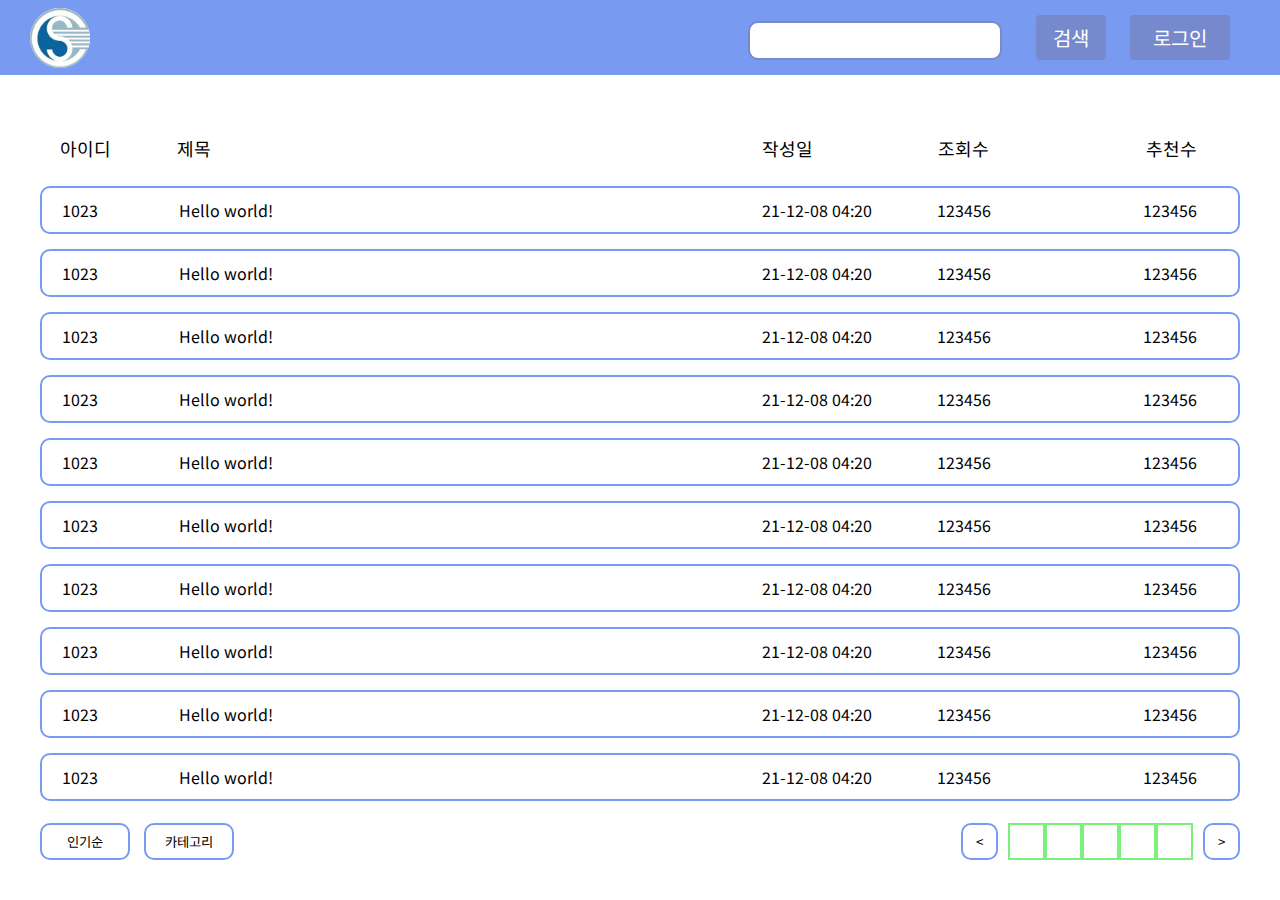
<file: board/board/index.html>
<!DOCTYPE html>
<html lang="en">
<head>
    <meta charset="UTF-8">
    <meta http-equiv="X-UA-Compatible" content="IE=edge">
    <meta name="viewport" content="width=device-width, initial-scale=1.0">
    <title>Document</title>
    <link rel="stylesheet" href="style.css">
</head>
<body>
    <div class="header"> <!--헤더-->
        <div class="logo"><!--로고-->
            <img src="./img/bb963f70a53da7f53e08ae6c28e0f2dd5963a909179a89eb42ad47e202c2281515a57a5b6eb427ae452c38e44f1ff8b76ae7b8a52ae50a9ce7cee9201d676d07d844da82ba298baa50b8326eedfd9ef718efdf.jpg" alt="">
        </div>
        <div class="headerBtn">
            <input type="text" class="searchBar">
            <input class="searchBtn" type="button" value="검색"> <!--검색버튼-->
            <input class="loginBtn" type="button" value="로그인"><!--로그인버튼-->
        </div>
    </div>
    <div class="info"> <!--아이디 제목 등 글자-->
        <p class="id">아이디</p>
        <p class="title">제목</p>
        <p class="date">작성일</p>
        <p class="view">조회수</p>
        <p class="like">추천수</p>
    </div>
    <li class="main"> <!--메인 내용-->
        <ul class="Group">
            <p class="id">1023</p> <!--작성자 아이디-->
            <p class="title">Hello world!</p> <!--제목-->
            <p class="date">21-12-08 04:20</p> <!--작성 시간-->
            <p class="view">123456</p> <!--조회수-->
            <p class="like">123456</p> <!--좋아요수-->
        </ul>
        <ul class="Group">
            <p class="id">1023</p>
            <p class="title">Hello world!</p>
            <p class="date">21-12-08 04:20</p>
            <p class="view">123456</p>
            <p class="like">123456</p>
        </ul>
        <ul class="Group">
            <p class="id">1023</p>
            <p class="title">Hello world!</p>
            <p class="date">21-12-08 04:20</p>
            <p class="view">123456</p>
            <p class="like">123456</p>
        </ul>
        <ul class="Group">
            <p class="id">1023</p>
            <p class="title">Hello world!</p>
            <p class="date">21-12-08 04:20</p>
            <p class="view">123456</p>
            <p class="like">123456</p>
        </ul>
        <ul class="Group">
            <p class="id">1023</p>
            <p class="title">Hello world!</p>
            <p class="date">21-12-08 04:20</p>
            <p class="view">123456</p>
            <p class="like">123456</p>
        </ul>
        <ul class="Group">
            <p class="id">1023</p>
            <p class="title">Hello world!</p>
            <p class="date">21-12-08 04:20</p>
            <p class="view">123456</p>
            <p class="like">123456</p>
        </ul>
        <ul class="Group">
            <p class="id">1023</p>
            <p class="title">Hello world!</p>
            <p class="date">21-12-08 04:20</p>
            <p class="view">123456</p>
            <p class="like">123456</p>
        </ul>
        <ul class="Group">
            <p class="id">1023</p>
            <p class="title">Hello world!</p>
            <p class="date">21-12-08 04:20</p>
            <p class="view">123456</p>
            <p class="like">123456</p>
        </ul>
        <ul class="Group">
            <p class="id">1023</p>
            <p class="title">Hello world!</p>
            <p class="date">21-12-08 04:20</p>
            <p class="view">123456</p>
            <p class="like">123456</p>
        </ul>
        <ul class="Group">
            <p class="id">1023</p>
            <p class="title">Hello world!</p>
            <p class="date">21-12-08 04:20</p>
            <p class="view">123456</p>
            <p class="like">123456</p>
        </ul>
    </li>
    <div class="controllerBtn"> <!--컨트롤 버튼들-->
        <div>
            <input class="famousBtn" type="button" value="인기순"> <!--인기순으로 정렬-->
            <input class="categoryBtn" type="button" value="카테고리"> <!--카테고리별로 정렬-->
        </div>
        <div class="rectangle">
            <input type="button" value="<"> <!--이전페이지-->
            <input type="button" value="">
            <input type="button" value="">
            <input type="button" value="">
            <input type="button" value="">
            <input type="button" value="">
            <input type="button" value=">"> <!--다음페이지-->
        </div>
    </div>
</body>
</html>
</file>
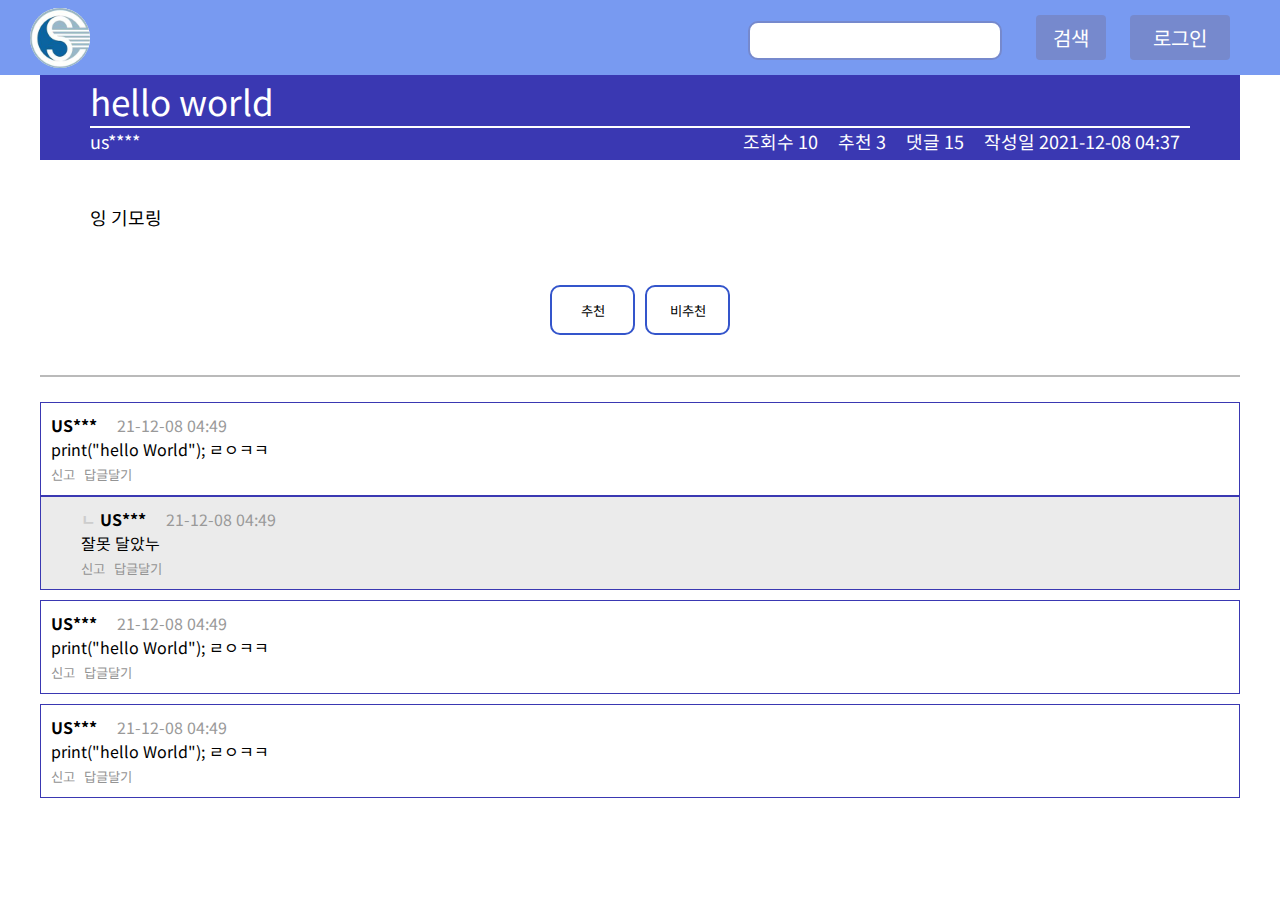
<file: board/board/eachStory/eachStory.html>
<!DOCTYPE html>
<html lang="en">
<head>
    <meta charset="UTF-8">
    <meta http-equiv="X-UA-Compatible" content="IE=edge">
    <meta name="viewport" content="width=device-width, initial-scale=1.0">
    <title>Document</title>
    <link rel="stylesheet" href="eachStory.css">
</head>
<body>
    <div class="header"> <!--헤더-->
        <div class="logo"><!--로고 -->
            <img src="../img/bb963f70a53da7f53e08ae6c28e0f2dd5963a909179a89eb42ad47e202c2281515a57a5b6eb427ae452c38e44f1ff8b76ae7b8a52ae50a9ce7cee9201d676d07d844da82ba298baa50b8326eedfd9ef718efdf.jpg" alt="">
        </div> 
        <div class="headerBtn">
            <input type="text" class="searchBar">
            <input class="searchBtn" type="button" value="검색"> <!--검색버튼-->
            <input class="loginBtn" type="button" value="로그인"> <!--로그인 버튼-->
        </div>
    </div>
    <div class="descriptionArea"> <!--제목과 작성자 작성시간 표시되는곳-->
        <div class="descriptionTitle"> <!--제목-->
            <p>hello world</p> 
        </div>
        <div class="descriptionInfoArea"> <!--작성자 정보-->
            <div class="descriptionId"> <!--장성자 아이디-->
                us****
            </div>
            <div class="descriptionInfomation"> <!--조회수 추천수등 -->
                <p>조회수 10</p>
                <p>추천 3</p>
                <p>댓글 15</p>
                <p>작성일 2021-12-08 04:37</p>
            </div>
        </div>
        <div class="description"> <!--메인 내용-->
            <p>
                잉 기모링
            </p>
            <div class="descriptionBtn">
                <input class="likeBtn" type="button" value="추천"> <!--추천 버튼-->
                <input class="hateBtn" type="button" value="비추천"> <!--비추천 버튼-->
            </div>
        </div>
        <div class="replyArea"> <!--댓글영역-->
            <div class="replyBox"> <!--댓글 테두리-->
                <div class="replyInfo"><!--댓글 작성자 정보-->
                    <p class="id"> <!--댓글 작성자 아이디-->
                        US***
                    </p>
                    <p class="date"> <!--댓글 작성일-->
                        21-12-08 04:49
                    </p>
                </div>
                <div class="replyText"> <!--댓글 내용-->
                    print("hello World"); ㄹㅇㅋㅋ
                </div>
                <div class="otherBtn"> <!--신고 답글달기버튼-->
                    <input type="button" href="#" class="report" value="신고"> <!--신고버튼-->
                    <input type="button" href="#" class="ref-replyBtn" value="답글달기"> <!--대댓글버튼-->
                </div>
            </div>
            <div class="refReply"> <!--대댓글-->
                <div class="replyInfo">
                    <p class="id">
                       <span>ㄴ</span> US***
                    </p>
                    <p class="date">
                        21-12-08 04:49
                    </p>
                </div>
                <div class="replyText">
                    잘못 달았누
                </div>
                <div class="otherBtn">
                    <input type="button" href="#" class="reportBtn" value="신고">
                    <input type="button" href="#" class="ref-replyBtn" value="답글달기">
                </div>
            </div>
            <div class="replyBox">
                <div class="replyInfo">
                    <p class="id">
                        US***
                    </p>
                    <p class="date">
                        21-12-08 04:49
                    </p>
                </div>
                <div class="replyText">
                    print("hello World"); ㄹㅇㅋㅋ
                </div>
                <div class="otherBtn">
                    <input type="button" href="#" class="report" value="신고">
                    <input type="button" href="#" class="ref-replyBtn" value="답글달기">
                </div>
            </div>
            <div class="replyBox">
                <div class="replyInfo">
                    <p class="id">
                        US***
                    </p>
                    <p class="date">
                        21-12-08 04:49
                    </p>
                </div>
                <div class="replyText">
                    print("hello World"); ㄹㅇㅋㅋ
                </div>
                <div class="otherBtn">
                    <input type="button" href="#" class="report" value="신고">
                    <input type="button" href="#" class="ref-replyBtn" value="답글달기">
                </div>
            </div>
        </div>
    </div>
</body>
</html>
</file>
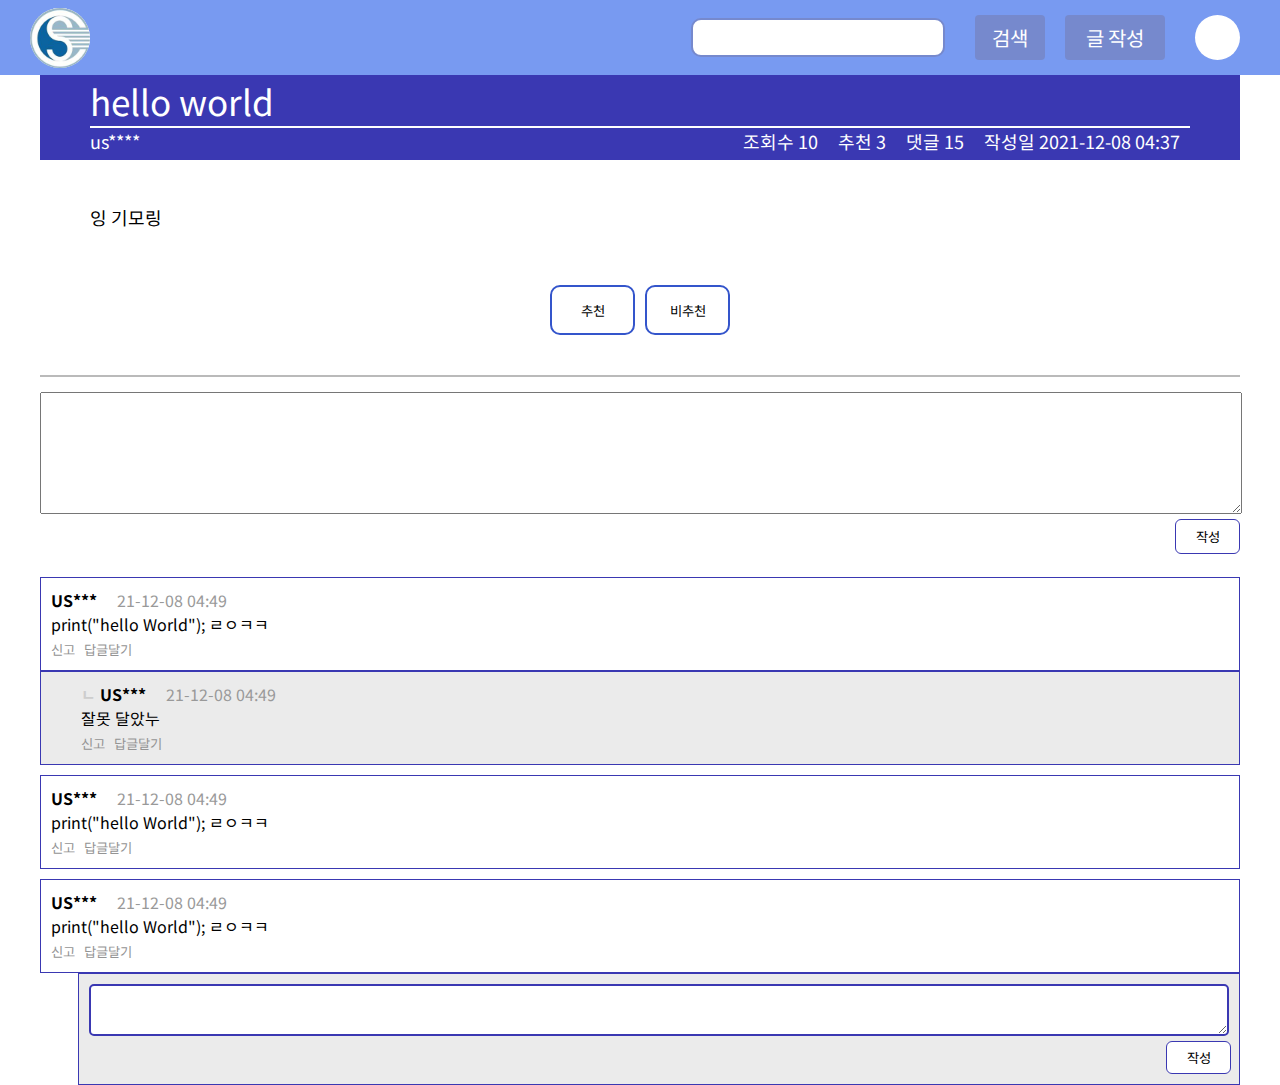
<file: board/board/loginedEachStory/loginedeachStory.html>
<!DOCTYPE html>
<html lang="en">
<head>
    <meta charset="UTF-8">
    <meta http-equiv="X-UA-Compatible" content="IE=edge">
    <meta name="viewport" content="width=device-width, initial-scale=1.0">
    <title>Document</title>
    <link rel="stylesheet" href="loginedeachStory.css">
</head>
<body>
    <!--헤더-->
    <div class="header"> 
        <div class="logo"><!--로고자리-->
            <img src="../img/bb963f70a53da7f53e08ae6c28e0f2dd5963a909179a89eb42ad47e202c2281515a57a5b6eb427ae452c38e44f1ff8b76ae7b8a52ae50a9ce7cee9201d676d07d844da82ba298baa50b8326eedfd9ef718efdf.jpg" alt="">
        </div>
        <div class="headerBtn">
            <input type="text" class="searchBar">
            <input class="searchBtn" type="button" value="검색"> <!--검색버튼-->
            <input class="loginBtn" type="button" value="글 작성"> <!--글작성 버튼-->
            <div class="vector"></div> <!--프로필사진-->
        </div>
    </div>
        <!--헤더end-->
    <div class="descriptionArea"> <!--제목과 작성자 작성시간 표시되는곳-->
        <div class="descriptionTitle"> <!--제목-->
            <p>hello world</p> 
        </div>
        <div class="descriptionInfoArea"> <!--작성자 정보-->
            <div class="descriptionId"> <!--장성자 아이디-->
                us****
            </div>
            <div class="descriptionInfomation"> <!--조회수 추천수등 -->
                <p>조회수 10</p>
                <p>추천 3</p>
                <p>댓글 15</p>
                <p>작성일 2021-12-08 04:37</p>
            </div>
        </div>
        <div class="description"> <!--메인 내용-->
            <p>
                잉 기모링
            </p>
            <div class="descriptionBtn">
                <input class="likeBtn" type="button" value="추천"> <!--추천 버튼-->
                <input class="hateBtn" type="button" value="비추천"> <!--비추천 버튼-->
            </div>
        </div>

        <!--댓글작성영역-->
        <div class="writeReply">
            <textarea ></textarea> <!--댓글 작성할내용-->
            <input type="button" value="작성"> <!--댓글 작성버튼-->
        </div>


        <!--댓글영역-->
        <div class="replyArea"> 
            <div class="replyBox"> <!--댓글 테두리-->
                <div class="replyInfo"><!--댓글 작성자 정보-->
                    <p class="id"> <!--댓글 작성자 아이디-->
                        US***
                    </p>
                    <p class="date"> <!--댓글 작성일-->
                        21-12-08 04:49
                    </p>
                </div>
                <div class="replyText"> <!--댓글 내용-->
                    print("hello World"); ㄹㅇㅋㅋ
                </div>
                <div class="otherBtn"> <!--신고 답글달기버튼-->
                    <input type="button" href="#" class="report" value="신고"> <!--신고버튼-->
                    <input type="button" href="#" class="ref-replyBtn" value="답글달기"> <!--대댓글버튼-->
                </div>
            </div>
            <div class="refReply"> <!--대댓글-->
                <div class="replyInfo">
                    <p class="id">
                       <span>ㄴ</span> US***
                    </p>
                    <p class="date">
                        21-12-08 04:49
                    </p>
                </div>
                <div class="replyText">
                    잘못 달았누
                </div>
                <div class="otherBtn">
                    <input type="button" href="#" class="reportBtn" value="신고">
                    <input type="button" href="#" class="ref-replyBtn" value="답글달기">
                </div>
            </div>
            <div class="replyBox">
                <div class="replyInfo">
                    <p class="id">
                        US***
                    </p>
                    <p class="date">
                        21-12-08 04:49
                    </p>
                </div>
                <div class="replyText">
                    print("hello World"); ㄹㅇㅋㅋ
                </div>
                <div class="otherBtn">
                    <input type="button" href="#" class="report" value="신고">
                    <input type="button" href="#" class="ref-replyBtn" value="답글달기">
                </div>
            </div>
            <div class="replyBox">
                <div class="replyInfo">
                    <p class="id">
                        US***
                    </p>
                    <p class="date">
                        21-12-08 04:49
                    </p>
                </div>
                <div class="replyText">
                    print("hello World"); ㄹㅇㅋㅋ
                </div>
                <div class="otherBtn">
                    <input type="button" href="#" class="report" value="신고">
                    <input type="button" href="#" class="ref-replyBtn" value="답글달기">
                </div>
            </div>
            <div class="writeRefreply">
                <textarea ></textarea>
                <input type="button" value="작성">
            </div>
        </div>
    </div>
</body>
</html>
</file>
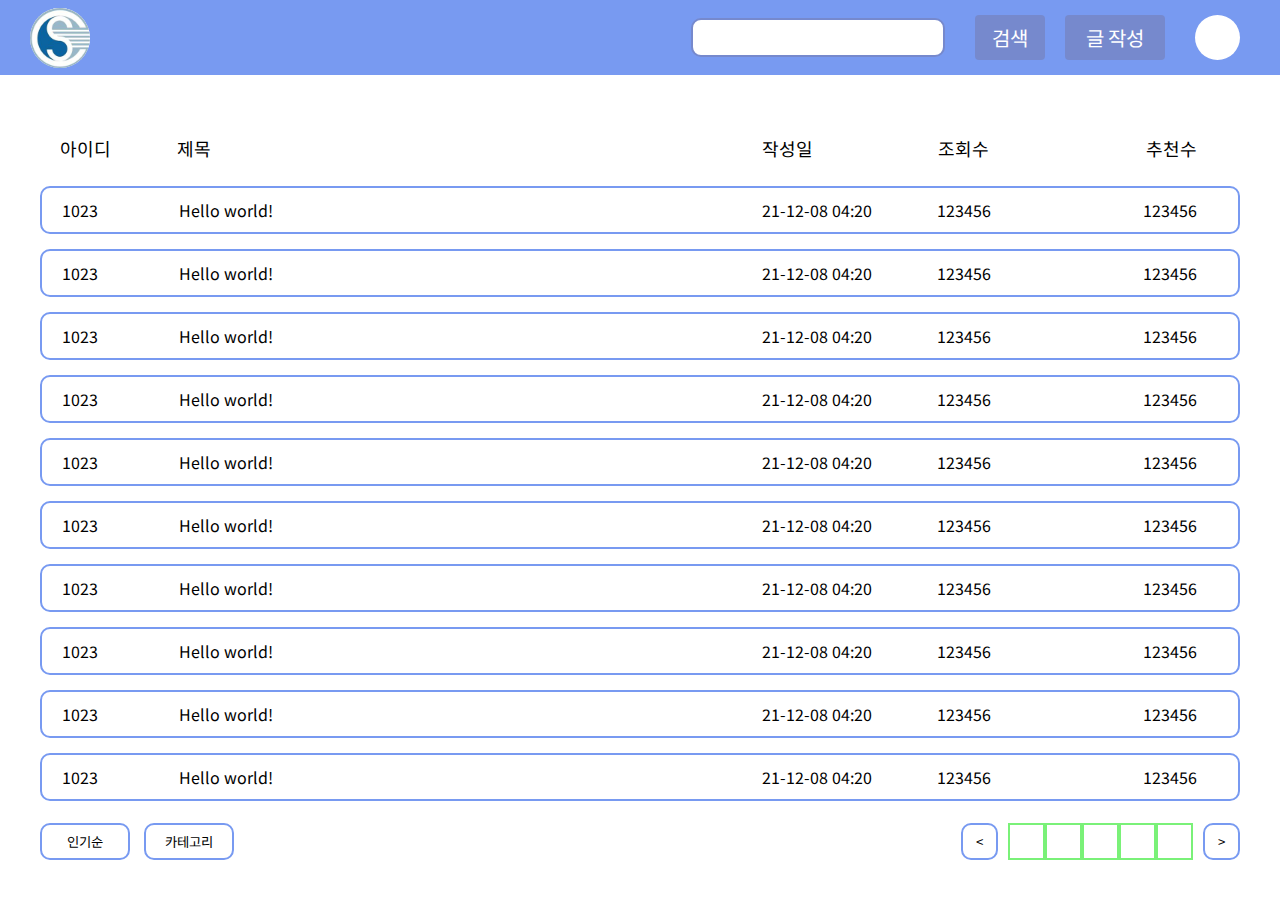
<file: board/board/loginedMainPage/loginedMainPage.html>
<!DOCTYPE html>
<html lang="en">
<head>
    <meta charset="UTF-8">
    <meta http-equiv="X-UA-Compatible" content="IE=edge">
    <meta name="viewport" content="width=device-width, initial-scale=1.0">
    <title>Document</title>
    <link rel="stylesheet" href="loginedMainPage.css">
</head>
<body>
    <!--헤더-->
    <div class="header"> <!--헤더-->
        <div class="logo">
            <img src="../img/bb963f70a53da7f53e08ae6c28e0f2dd5963a909179a89eb42ad47e202c2281515a57a5b6eb427ae452c38e44f1ff8b76ae7b8a52ae50a9ce7cee9201d676d07d844da82ba298baa50b8326eedfd9ef718efdf.jpg" alt="">
        </div><!--로고자리-->
        <div class="headerBtn">
            <input type="text" class="searchBar">
            <input class="searchBtn" type="button" value="검색"> <!--검색버튼-->
            <input class="loginBtn" type="button" value="글 작성"><!--글작성 버튼-->
            <div class="vector"></div> <!--프로필사진-->
        </div>
    </div>
        <!--헤더end-->

        <!--아이디 제목 등 글자-->
        <div class="info"> 
            <p class="id">아이디</p>
            <p class="title">제목</p>
            <p class="date">작성일</p>
            <p class="view">조회수</p>
            <p class="like">추천수</p>
        </div>

        <!--메인 내용-->
        <li class="main"> 
            <ul class="Group">
                <p class="id">1023</p> <!--작성자 아이디-->
                <p class="title">Hello world!</p> <!--제목-->
                <p class="date">21-12-08 04:20</p> <!--작성 시간-->
                <p class="view">123456</p> <!--조회수-->
                <p class="like">123456</p> <!--좋아요수-->
            </ul>
            <ul class="Group">
                <p class="id">1023</p>
                <p class="title">Hello world!</p>
                <p class="date">21-12-08 04:20</p>
                <p class="view">123456</p>
                <p class="like">123456</p>
            </ul>
            <ul class="Group">
                <p class="id">1023</p>
                <p class="title">Hello world!</p>
                <p class="date">21-12-08 04:20</p>
                <p class="view">123456</p>
                <p class="like">123456</p>
            </ul>
            <ul class="Group">
                <p class="id">1023</p>
                <p class="title">Hello world!</p>
                <p class="date">21-12-08 04:20</p>
                <p class="view">123456</p>
                <p class="like">123456</p>
            </ul>
            <ul class="Group">
                <p class="id">1023</p>
                <p class="title">Hello world!</p>
                <p class="date">21-12-08 04:20</p>
                <p class="view">123456</p>
                <p class="like">123456</p>
            </ul>
            <ul class="Group">
                <p class="id">1023</p>
                <p class="title">Hello world!</p>
                <p class="date">21-12-08 04:20</p>
                <p class="view">123456</p>
                <p class="like">123456</p>
            </ul>
            <ul class="Group">
                <p class="id">1023</p>
                <p class="title">Hello world!</p>
                <p class="date">21-12-08 04:20</p>
                <p class="view">123456</p>
                <p class="like">123456</p>
            </ul>
            <ul class="Group">
                <p class="id">1023</p>
                <p class="title">Hello world!</p>
                <p class="date">21-12-08 04:20</p>
                <p class="view">123456</p>
                <p class="like">123456</p>
            </ul>
            <ul class="Group">
                <p class="id">1023</p>
                <p class="title">Hello world!</p>
                <p class="date">21-12-08 04:20</p>
                <p class="view">123456</p>
                <p class="like">123456</p>
            </ul>
            <ul class="Group">
                <p class="id">1023</p>
                <p class="title">Hello world!</p>
                <p class="date">21-12-08 04:20</p>
                <p class="view">123456</p>
                <p class="like">123456</p>
            </ul>
        </li>
        <!--메인 end-->

        <!--컨트롤 버튼들-->
        <div class="controllerBtn"> 
            <div>
                <input class="famousBtn" type="button" value="인기순"> <!--인기순으로 정렬-->
                <input class="categoryBtn" type="button" value="카테고리"> <!--카테고리별로 정렬-->
            </div>
            <div class="rectangle">
                <input type="button" value="<"> <!--이전페이지-->
                <input type="button" value="">
                <input type="button" value="">
                <input type="button" value="">
                <input type="button" value="">
                <input type="button" value="">
                <input type="button" value=">"> <!--다음페이지-->
            </div>
        </div>
        <!--컨트롤 버튼  end-->
</body>
</html>
</file>
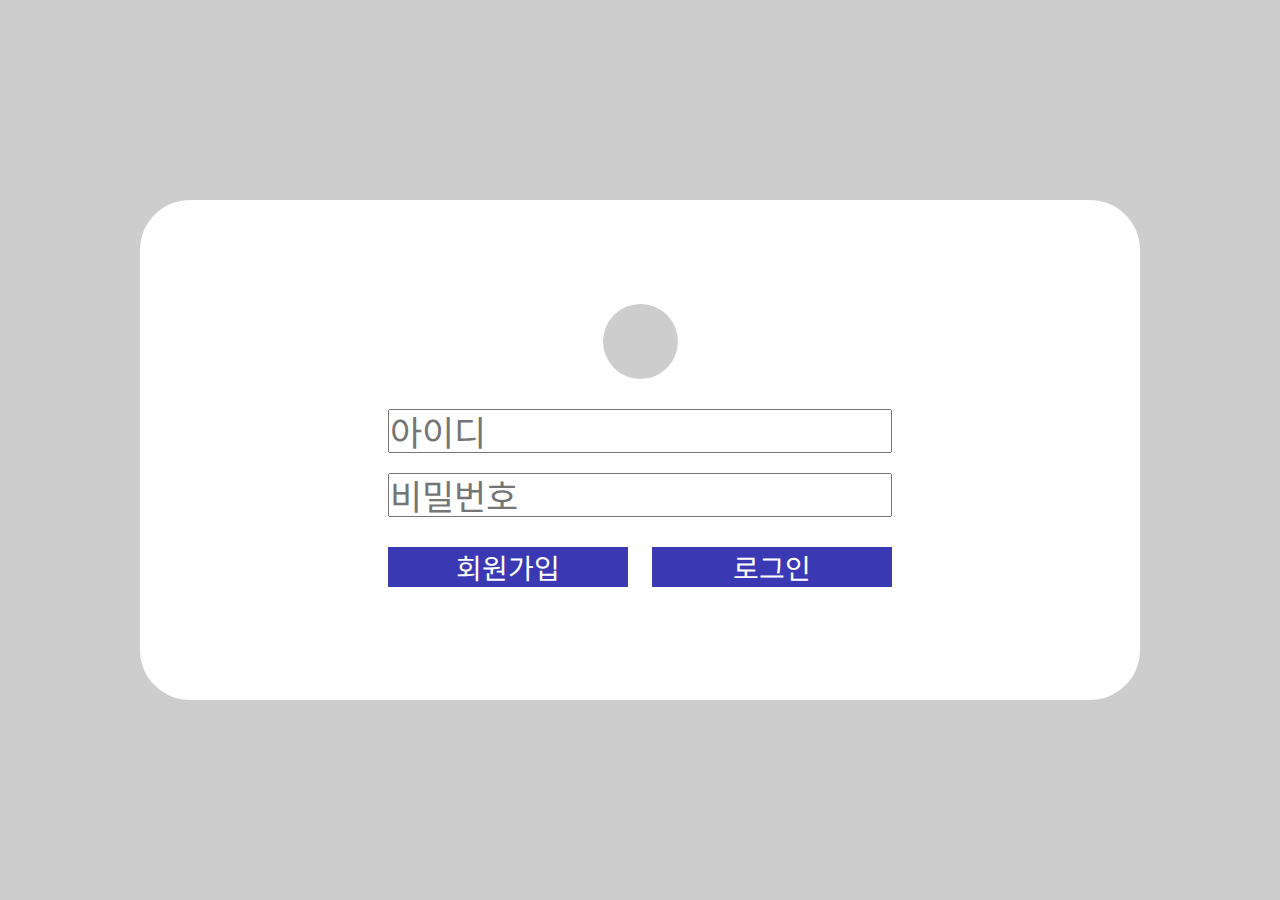
<file: board/board/loginPage/login.html>
<!DOCTYPE html>
<html lang="en">
<head>
    <meta charset="UTF-8">
    <meta http-equiv="X-UA-Compatible" content="IE=edge">
    <meta name="viewport" content="width=device-width, initial-scale=1.0">
    <title>Document</title>
    <link rel="stylesheet" href="login.css">
</head>
<body>
    <div class="login"> 
        <div class="logo"></div> <!--로고자리-->
        <div class="id">
            <input type="text" placeholder="아이디"> <!--아이디-->
        </div>
        <div class="password">
            <input type="password" placeholder="비밀번호"> <!--비밀번호-->
        </div>
        <div class="controlBtn">
            <input type="button" value="회원가입"> <!--회원가입 버튼-->
            <input type="button" value="로그인"> <!--로그인 버튼-->
        </div>
    </div>
</body>
</html>
</file>
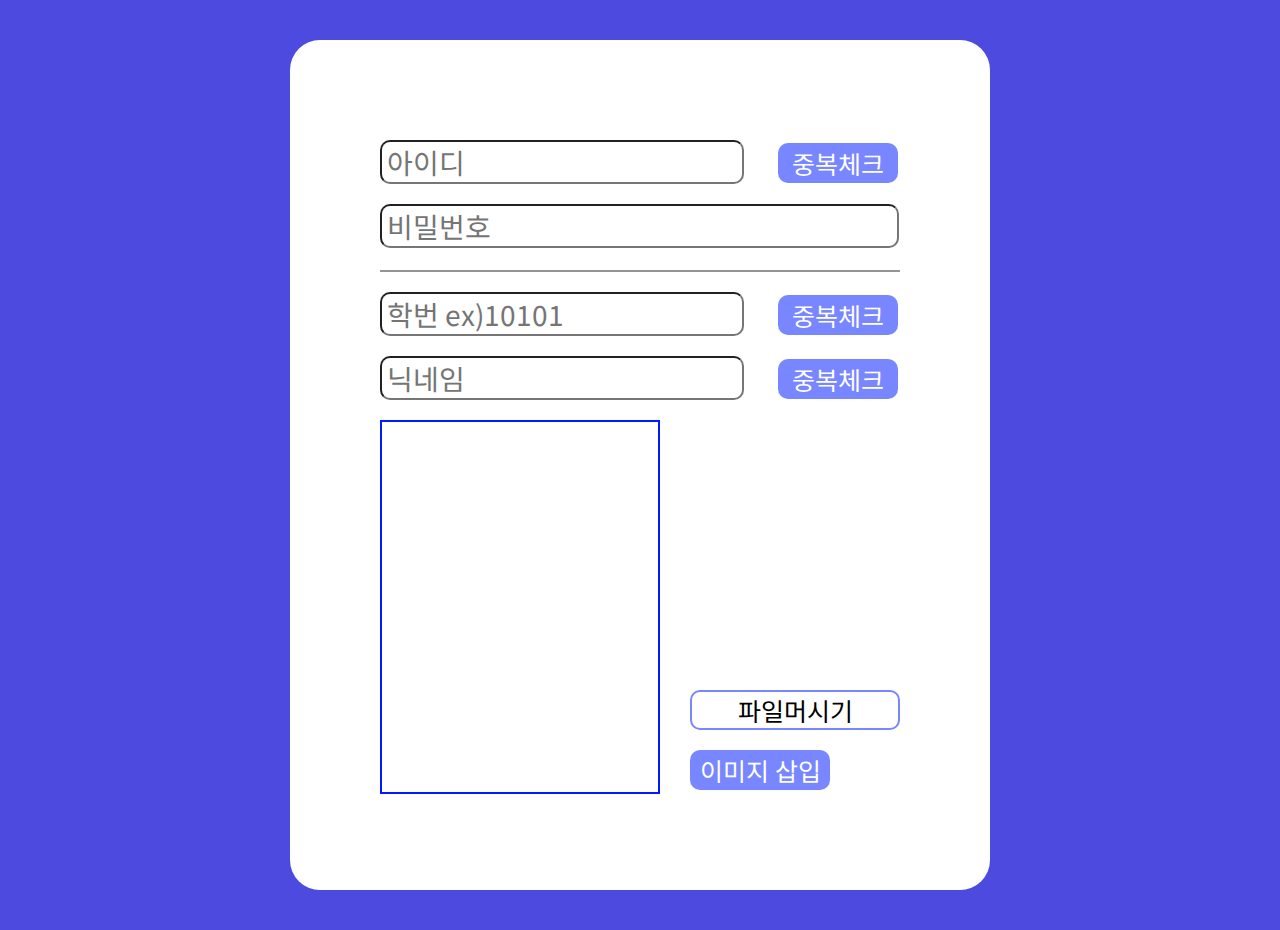
<file: board/board/sing-upPage/sign-up.html>
<!DOCTYPE html>
<html lang="en">
<head>
    <meta charset="UTF-8">
    <meta http-equiv="X-UA-Compatible" content="IE=edge">
    <meta name="viewport" content="width=device-width, initial-scale=1.0">
    <title>Document</title>
    <link rel="stylesheet" href="sign-up.css">
</head>
<body>
    <div class="main">
        <div class="info">
            <div class="id"><!--아이디-->
                <input type="text" placeholder="아이디">
                <input type="button" class="duplicate" value="중복체크"> <!--중복체크 버튼-->
            </div>
            <div class="password"> <!--비밀번호-->
                <input type="password" placeholder="비밀번호">
            </div>
        </div>
        <div class="otherInfo">
            <input type="text" placeholder="학번 ex)10101"> <!--학번이름 입력창-->
            <input type="button" class="duplicate" value="중복체크">
            <input type="text" placeholder="닉네임"> <!--닉네임 입력창-->
            <input type="button" class="duplicate" value="중복체크">
        </div>
        <div class="imgArea">
            <div class="connImg"> <!--삽인된 이미지 확인창?-->

            </div>
            <div class="controlBtn">
                <input type="button" value="파일머시기"> <!--파일머시기?-->
                <input type="button" value="이미지 삽입"> <!--이미지 삽입 버튼-->
            </div>
        </div>
    </div>
</body>
</html>
</file>
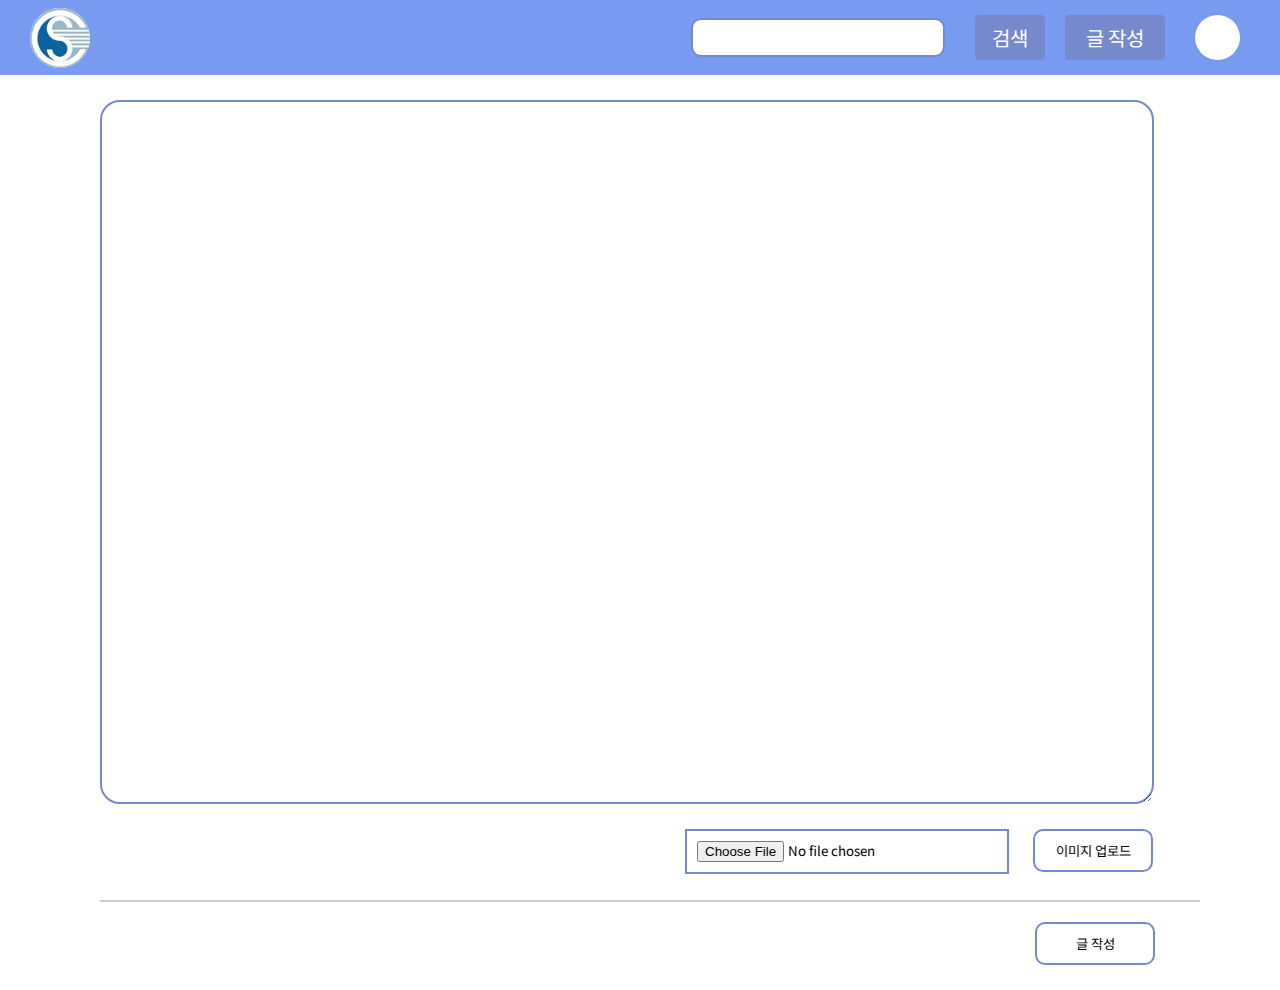
<file: board/board/writePost/writePost.html>
<!DOCTYPE html>
<html lang="en">
<head>
    <meta charset="UTF-8">
    <meta http-equiv="X-UA-Compatible" content="IE=edge">
    <meta name="viewport" content="width=device-width, initial-scale=1.0">
    <title>Document</title>
    <link rel="stylesheet" href="writePost.css">
</head>
<body>
    <!--헤더-->
    <div class="header"> <!--헤더-->
        <div class="logo"><!--로고-->
            <img src="../img/bb963f70a53da7f53e08ae6c28e0f2dd5963a909179a89eb42ad47e202c2281515a57a5b6eb427ae452c38e44f1ff8b76ae7b8a52ae50a9ce7cee9201d676d07d844da82ba298baa50b8326eedfd9ef718efdf.jpg" alt="">
        </div>
        <div class="headerBtn">
            <input type="text" class="searchBar">
            <input class="searchBtn" type="button" value="검색"> <!--검색버튼-->
            <input class="loginBtn" type="button" value="글 작성"><!--글작성 버튼-->
            <div class="vector"></div> <!--프로필사진-->
        </div>
    </div>
    <!--헤더end-->

    <!--메인영역-->
    <div class="main">
        <div class="post"> <!--작성할게시글 영역-->
            <textarea></textarea>
            <input type="file" placeholder="이미지 업로드 인풋창">
            <input type="button" value="이미지 업로드"> <!--업로드버튼-->
        </div>
        <input class="writeBtn" type="button" value="글 작성">
    </div>
    <!--메인end-->
</body>
</html>
</file>
<file: board/board/style.css>
@import url("https://fonts.googleapis.com/css2?family=Noto+Sans+KR:wght@300&display=swap");
* {
  margin: 0;
  padding: 0;
  font-family: "Noto Sans KR", sans-serif;
}
.header {
  width: 100%;
  height: 75px;
  background-color: #789af1;
  display: flex;
  align-items: center;
  justify-content: space-between;
}
.logo {
  width: 60px;
  height: 60px;
  border-radius: 50%;
  background-color: white;
  margin-left: 30px;
}
.logo img {
  width: 60px;
  height: 60px;
  border-radius: 50%;
}
.searchBar {
  width: 250px;
  height: 35px;
  border-radius: 10px;
  border: 2px solid #7689cd;
  margin-right: 30px;
}
.searchBtn {
  width: 70px;
  height: 45px;
  border: 0;
  border-radius: 4px;
  background-color: #7689cd;
  color: white;
  font-size: 20px;
  margin-right: 20px;
}
.loginBtn {
  width: 100px;
  height: 45px;
  border: 0;
  border-radius: 4px;
  background-color: #7689cd;
  color: white;
  font-size: 20px;
  margin-right: 50px;
}
.headerBtn input:hover {
  cursor: pointer;
}
.info {
  display: flex;
  width: 1180px;
  margin: 50px auto 10px;
  font-size: 18px;
  justify-content: space-between;
  padding: 10px;
}
.id {
  width: 10%;
  margin-left: 10px;
}
.title {
  width: 50%;
}
.date {
  width: 15%;
}
.view {
  width: 15%;
}
.like {
  width: 10%;
  text-align: center;
}
.main {
  width: 1200px;
  margin: 10px auto;
  list-style: none;
}
.Group {
  display: flex;
  justify-content: space-between;
  border: 2px solid #789af1;
  border-radius: 10px;
  padding: 10px;
  margin: 15px 0;
}
.controllerBtn {
  width: 1200px;
  margin: 10px auto;
  display: flex;
  align-items: center;
  justify-content: space-between;
}
.controllerBtn input:hover {
  cursor: pointer;
}
.famousBtn {
  width: 90px;
  height: 37px;
  border: 2px solid #789af1;
  background-color: white;
  border-radius: 10px;
}
.categoryBtn {
  margin-left: 10px;
  width: 90px;
  height: 37px;
  border: 2px solid #789af1;
  background-color: white;
  border-radius: 10px;
}
.rectangle {
  height: 50px;
  display: flex;
  align-items: center;
}
.rectangle input {
  width: 37px;
  height: 37px;
  background-color: white;
  border: 2px solid #7af178;
}
.rectangle input:first-child {
  border: 2px solid #789af1;
  background-color: white;
  border-radius: 10px;
  margin-right: 10px;
}
.rectangle input:last-child {
  border: 2px solid #789af1;
  background-color: white;
  border-radius: 10px;
  margin-left: 10px;
}
</file>
<file: board/board/eachStory/eachStory.css>
@import url("https://fonts.googleapis.com/css2?family=Noto+Sans+KR:wght@300&display=swap");
* {
  margin: 0;
  padding: 0;
  font-family: "Noto Sans KR", sans-serif;
}
.header {
  width: 100%;
  height: 75px;
  background-color: #789af1;
  display: flex;
  align-items: center;
  justify-content: space-between;
}
.logo {
  width: 60px;
  height: 60px;
  border-radius: 50%;
  background-color: white;
  margin-left: 30px;
}
.logo img {
  width: 60px;
  height: 60px;
  border-radius: 50%;
}
.searchBar {
  width: 250px;
  height: 35px;
  border-radius: 10px;
  border: 2px solid #7689cd;
  margin-right: 30px;
}
.searchBtn {
  width: 70px;
  height: 45px;
  border: 0;
  border-radius: 4px;
  background-color: #7689cd;
  color: white;
  font-size: 20px;
  margin-right: 20px;
}
.loginBtn {
  width: 100px;
  height: 45px;
  border: 0;
  border-radius: 4px;
  background-color: #7689cd;
  color: white;
  font-size: 20px;
  margin-right: 50px;
}
.headerBtn input:hover {
  cursor: pointer;
}
.descriptionArea {
  width: 1200px;
  height: 85px;
  margin: 0 auto;
  background-color: #3a38b2;
}
.descriptionTitle {
  width: 1100px;
  margin: 0 auto;
  color: white;
  font-size: 35px;
  border-bottom: 2px solid white;
}
.descriptionInfoArea {
  width: 1100px;
  margin: 0 auto;
  color: white;
  font-size: 18px;
  display: flex;
  justify-content: space-between;
}
.descriptionInfomation {
  display: flex;
}
.descriptionInfomation p {
  margin: 0 10px;
}
.description p {
  padding: 50px;
  font-size: 18px;
}
.descriptionBtn {
  display: flex;
  justify-content: center;
  border-bottom: 2px solid rgba(128, 128, 128, 0.541);
}
.descriptionBtn input {
  width: 85px;
  height: 50px;
  background-color: white;
  border: 2px solid #3455cb;
  border-radius: 10px;
  margin: 5px;
  margin-bottom: 40px;
}
.descriptionBtn input:hover {
  cursor: pointer;
}
.replyBox {
  display: flex;
  flex-direction: column;
  padding: 10px;
  border: 1px solid #3a38b2;
  margin-top: 10px;
}
.replyBox:first-child {
  margin-top: 25px;
}
.replyInfo {
  display: flex;
}
.id {
  font-weight: bold;
  margin-right: 20px;
}
.date {
  color: #999999;
}
.otherBtn input {
  border: 0;
  color: #949494;
  background-color: rgba(0, 0, 0, 0);
  margin-right: 5px;
}
.otherBtn input:hover {
  cursor: pointer;
}
.refReply {
  background-color: #ebebeb;
  border: 1px solid #3a38b2;
  padding: 10px;
  padding-left: 40px;
}
.replyInfo span {
  color: #cdcdcd;
}
</file>
<file: board/board/loginedEachStory/loginedeachStory.css>
@import url("https://fonts.googleapis.com/css2?family=Noto+Sans+KR:wght@300&display=swap");
* {
  margin: 0;
  padding: 0;
  font-family: "Noto Sans KR", sans-serif;
}
.header {
  width: 100%;
  height: 75px;
  background-color: #789af1;
  display: flex;
  align-items: center;
  justify-content: space-between;
}
.logo {
  width: 60px;
  height: 60px;
  border-radius: 50%;
  background-color: white;
  margin-left: 30px;
}
.searchBar {
  width: 250px;
  height: 35px;
  border-radius: 10px;
  border: 2px solid #7689cd;
  margin-right: 30px;
}
.searchBtn {
  width: 70px;
  height: 45px;
  border: 0;
  border-radius: 4px;
  background-color: #7689cd;
  color: white;
  font-size: 20px;
  margin-right: 20px;
}
.loginBtn {
  width: 100px;
  height: 45px;
  border: 0;
  border-radius: 4px;
  background-color: #7689cd;
  color: white;
  font-size: 20px;
  margin-right: 30px;
}
.headerBtn input:hover {
  cursor: pointer;
}
.logo img {
  width: 60px;
  height: 60px;
  border-radius: 50%;
}
.headerBtn {
  display: flex;
  margin-right: 40px;
  align-items: center;
}
.vector {
  width: 45px;
  height: 45px;
  border-radius: 50%;
  background-color: white;
}
.headerBtn input:hover {
  cursor: pointer;
}
.descriptionArea {
  width: 1200px;
  height: 85px;
  margin: 0 auto;
  background-color: #3a38b2;
}
.descriptionTitle {
  width: 1100px;
  margin: 0 auto;
  color: white;
  font-size: 35px;
  border-bottom: 2px solid white;
}
.descriptionInfoArea {
  width: 1100px;
  margin: 0 auto;
  color: white;
  font-size: 18px;
  display: flex;
  justify-content: space-between;
}
.descriptionInfomation {
  display: flex;
}
.descriptionInfomation p {
  margin: 0 10px;
}
.description p {
  padding: 50px;
  font-size: 18px;
}
.descriptionBtn {
  display: flex;
  justify-content: center;
  border-bottom: 2px solid rgba(128, 128, 128, 0.541);
}
.descriptionBtn input {
  width: 85px;
  height: 50px;
  background-color: white;
  border: 2px solid #3455cb;
  border-radius: 10px;
  margin: 5px;
  margin-bottom: 40px;
}
.descriptionBtn input:hover {
  cursor: pointer;
}
.writeReply {
  width: 1200px;
  height: 160px;
  margin-top: 15px;
}
.writeReply textarea {
  width: 1180px;
  height: 100px;
  padding: 10px;
}
.writeReply input {
  width: 65px;
  height: 35px;
  background-color: white;
  border: 1px solid #3a38b2;
  border-radius: 6px;
  float: right;
}
.replyBox {
  display: flex;
  flex-direction: column;
  padding: 10px;
  border: 1px solid #3a38b2;
  margin-top: 10px;
}
.replyBox:first-child {
  margin-top: 25px;
}
.replyInfo {
  display: flex;
}
.id {
  font-weight: bold;
  margin-right: 20px;
}
.date {
  color: #999999;
}
.otherBtn input {
  border: 0;
  color: #949494;
  background-color: rgba(0, 0, 0, 0);
  margin-right: 5px;
}
.otherBtn input:hover {
  cursor: pointer;
}
.refReply {
  background-color: #ebebeb;
  border: 1px solid #3a38b2;
  padding: 10px;
  padding-left: 40px;
}
.refReply span {
  color: #cdcdcd;
}
.writeRefreply {
  width: 95%;
  display: flex;
  flex-direction: column;
  justify-content: center;
  float: right;
  padding: 10px;
  border: 1px solid #3a38b2;
  height: 90px;
  background-color: #ebebeb;
}
.writeRefreply textarea {
  height: 40px;
  border: 2px solid #3a38b2;
  border-radius: 5px;
  padding: 5px;
}
.writeRefreply input {
  width: 65px;
  height: 35px;
  background-color: white;
  border: 1px solid #3a38b2;
  border-radius: 6px;
  margin-top: 5px;
  margin-left: 94.5%;
}
.writeRefreply span {
  color: #cdcdcd;
}
</file>
<file: board/board/loginedMainPage/loginedMainPage.css>
@import url("https://fonts.googleapis.com/css2?family=Noto+Sans+KR:wght@300&display=swap");
* {
  margin: 0;
  padding: 0;
  font-family: "Noto Sans KR", sans-serif;
}
.header {
  width: 100%;
  height: 75px;
  background-color: #789af1;
  display: flex;
  align-items: center;
  justify-content: space-between;
}
.logo {
  width: 60px;
  height: 60px;
  border-radius: 50%;
  background-color: white;
  margin-left: 30px;
}
.searchBar {
  width: 250px;
  height: 35px;
  border-radius: 10px;
  border: 2px solid #7689cd;
  margin-right: 30px;
}
.searchBtn {
  width: 70px;
  height: 45px;
  border: 0;
  border-radius: 4px;
  background-color: #7689cd;
  color: white;
  font-size: 20px;
  margin-right: 20px;
}
.loginBtn {
  width: 100px;
  height: 45px;
  border: 0;
  border-radius: 4px;
  background-color: #7689cd;
  color: white;
  font-size: 20px;
  margin-right: 30px;
}
.headerBtn input:hover {
  cursor: pointer;
}
.logo img {
  width: 60px;
  height: 60px;
  border-radius: 50%;
}
.headerBtn {
  display: flex;
  align-items: center;
  margin-right: 40px;
}
.vector {
  width: 45px;
  height: 45px;
  border-radius: 50%;
  background-color: white;
}
.info {
  display: flex;
  width: 1180px;
  margin: 50px auto 10px;
  font-size: 18px;
  justify-content: space-between;
  padding: 10px;
}
.id {
  width: 10%;
  margin-left: 10px;
}
.title {
  width: 50%;
}
.date {
  width: 15%;
}
.view {
  width: 15%;
}
.like {
  width: 10%;
  text-align: center;
}
.main {
  width: 1200px;
  margin: 10px auto;
  list-style: none;
}
.Group {
  display: flex;
  justify-content: space-between;
  border: 2px solid #789af1;
  border-radius: 10px;
  padding: 10px;
  margin: 15px 0;
}
.controllerBtn {
  width: 1200px;
  margin: 10px auto;
  display: flex;
  align-items: center;
  justify-content: space-between;
}
.controllerBtn input:hover {
  cursor: pointer;
}
.famousBtn {
  width: 90px;
  height: 37px;
  border: 2px solid #789af1;
  background-color: white;
  border-radius: 10px;
}
.categoryBtn {
  margin-left: 10px;
  width: 90px;
  height: 37px;
  border: 2px solid #789af1;
  background-color: white;
  border-radius: 10px;
}
.rectangle {
  height: 50px;
  display: flex;
  align-items: center;
}
.rectangle input {
  width: 37px;
  height: 37px;
  background-color: white;
  border: 2px solid #7af178;
}
.rectangle input:first-child {
  border: 2px solid #789af1;
  background-color: white;
  border-radius: 10px;
  margin-right: 10px;
}
.rectangle input:last-child {
  border: 2px solid #789af1;
  background-color: white;
  border-radius: 10px;
  margin-left: 10px;
}
</file>
<file: board/board/loginPage/login.css>
@import url('https://fonts.googleapis.com/css2?family=Noto+Sans+KR:wght@300&display=swap');
* {
    margin: 0;
    padding: 0;
    font-family: 'Noto Sans KR', sans-serif;
}
body {
    background-color: #cdcdcd;
}
.login {
    width: 1000px;
    height: 500px;
    background-color: white;
    margin:200px auto;
    border-radius: 50px;
    display: flex;
    flex-direction: column;
    align-items: center;
    justify-content: center;
}
.logo {
    width: 75px;
    height: 75px;
    background-color: #cdcdcd;
    border-radius: 50%;
    margin-bottom: 30px;
}
.id input {
    width: 500px;
    height: 40px;
    font-size: 35px;
}
.password input {
    width: 500px;
    height: 40px;
    font-size: 35px;
    margin: 20px 0;
}
.controlBtn input {
    width: 240px;
    height: 40px;
    color: white;
    background-color: #3A38B2;
    border: 0;
    margin: 10px;
    font-size: 28px;
}
</file>
<file: board/board/sing-upPage/sign-up.css>
@import url('https://fonts.googleapis.com/css2?family=Noto+Sans+KR:wght@300&display=swap');
* {
    margin: 0;
    padding: 0;
    font-family: 'Noto Sans KR', sans-serif;
}
body {
    background-color: #4D4ADF;
}
.main {
    width: 700px;
    height: 850px;
    border-radius: 30px;
    background-color: white;
    margin: 40px auto;
    display: flex;
    flex-direction: column;
    align-items: center;
    justify-content: center;
}
.id input:first-child {
    width: 350px;
    height: 30px;
    font-size: 28px;
    border-radius: 10px;
    padding: 5px;
}
.duplicate {
    width: 120px;
    height: 40px;
    font-size: 25px;
    border-radius: 10px;
    background-color: #7886FF;
    color: white;
    margin-left: 30px;
    border: 0;
}
.password input {
    width: 505px;
    height: 30px;
    font-size: 28px;
    border-radius: 10px;
    padding: 5px;
    margin-top: 20px;
}
.info {
    width: 520px; 
    height: 130px;
    margin: 0 auto;
    border-bottom: 2px solid #949494;
}
.otherInfo {
    width: 520px;
    margin: 0 auto;
}
.otherInfo input:first-child {
    width: 350px;
    height: 30px;
    font-size: 28px;
    border-radius: 10px;
    padding: 5px;
    margin-top: 20px;
}
.otherInfo input:nth-child(3) {
    width: 350px;
    height: 30px;
    font-size: 28px;
    border-radius: 10px;
    padding: 5px;
    margin-top: 20px;
}
.imgArea {
    width: 520px;
    height: 370px;
    margin-top: 20px;
    display: flex;
    flex-direction: row;
}
.connImg {
    width: 280px;
    height: 370px;
    border: 2px solid #001AFF;
}
.controlBtn {
    display: flex;
    flex-direction: column;
    justify-content: end;
}
.controlBtn input:first-child {
    width: 210px;
    height: 40px;
    font-size: 25px;
    border-radius: 10px;
    background-color: white;
    color: black;
    margin-left: 30px;
    padding: 5px;
    line-height: 20px;
    border: 2px solid #7886FF;
}
.controlBtn input:last-child {
    width: 140px;
    height: 40px;
    font-size: 25px;
    border-radius: 10px;
    background-color: #7886FF;
    color: white;
    margin-left: 30px;
    margin-top: 20px;
    border: 0;
}
</file>
<file: board/board/writePost/writePost.css>
@import url("https://fonts.googleapis.com/css2?family=Noto+Sans+KR:wght@300&display=swap");
* {
  margin: 0;
  padding: 0;
  font-family: "Noto Sans KR", sans-serif;
}
.header {
  width: 100%;
  height: 75px;
  background-color: #789af1;
  display: flex;
  align-items: center;
  justify-content: space-between;
}
.logo {
  width: 60px;
  height: 60px;
  border-radius: 50%;
  background-color: white;
  margin-left: 30px;
}
.logo img {
  width: 60px;
  height: 60px;
  border-radius: 50%;
}
.searchBar {
  width: 250px;
  height: 35px;
  border-radius: 10px;
  border: 2px solid #7689cd;
  margin-right: 30px;
}
.searchBtn {
  width: 70px;
  height: 45px;
  border: 0;
  border-radius: 4px;
  background-color: #7689cd;
  color: white;
  font-size: 20px;
  margin-right: 20px;
}
.loginBtn {
  width: 100px;
  height: 45px;
  border: 0;
  border-radius: 4px;
  background-color: #7689cd;
  color: white;
  font-size: 20px;
  margin-right: 30px;
}
.headerBtn input:hover {
  cursor: pointer;
}
.headerBtn {
  display: flex;
  margin-right: 40px;
  align-items: center;
}
.vector {
  width: 45px;
  height: 45px;
  border-radius: 50%;
  background-color: white;
}
.main {
  width: 1300px;
  margin: 25px auto;
  display: flex;
  flex-direction: column;
  align-items: center;
  justify-content: center;
}
.post {
  width: 1100px;
  height: 800px;
  border-bottom: 2px solid #cdcdcd;
}
.post textarea {
  width: 1030px;
  height: 680px;
  border: 2px solid #7689cd;
  border-radius: 20px;
  padding: 10px;
}
.post > input:nth-child(2) {
  width: 300px;
  margin-left: 585px;
  border: 2px solid #7689cd;
  padding: 10px;
  margin-top: 20px;
}
.post > input:nth-child(3) {
  width: 120px;
  margin-left: 20px;
  border: 2px solid #7689cd;
  padding: 10px;
  border-radius: 10px;
  background-color: white;
  margin-top: 20px;
}
.writeBtn {
  width: 120px;
  margin-top: 20px;
  padding: 10px;
  border: 2px solid #7689cd;
  background-color: white;
  border-radius: 10px;
  margin-left: 890px;
}
</file>
